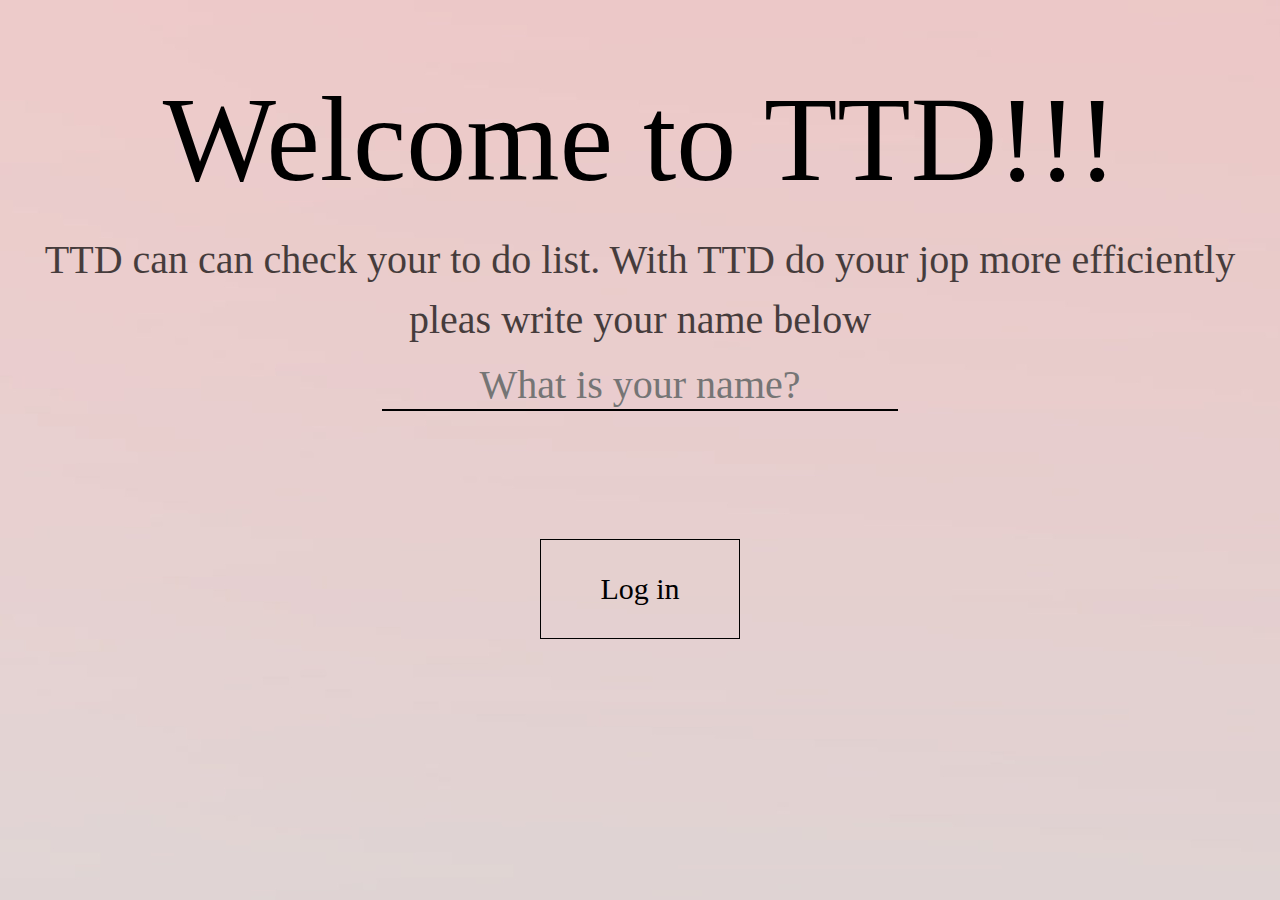
<file: index.html>
<!DOCTYPE html>
<html lang="en">
  <head>
    <meta charset="UTF-8" />
    <meta http-equiv="X-UA-Compatible" content="IE=edge" />
    <meta name="viewport" content="width=device-width, initial-scale=1.0" />
    <link rel="stylesheet" href="css/style.css" />
    <link rel="preconnect" href="https://fonts.googleapis.com" />
    <title>Momentum</title>
  </head>

  <div class="log-in-page">
    <div class="log-in-page__title">
      <h1>Welcome to TTD!!!</h1>
      <p>
        TTD can can check your to do list. With TTD do your jop more efficiently
      </p>
      <p>pleas write your name below</p>
    </div>
    <div class="log-in-page__form">
      <form id="login-form">
        <input
          class="login-input"
          required
          minlength="3"
          maxlength="15"
          type="text"
          placeholder="What is your name?"
        />

        <div>
          <button>Log in</button>
        </div>
      </form>
    </div>
  </div>

  <body>
    <main class="main-screen">
      <div class="main-button">
        <button id="remove" class="hidden">Log out</button>
      </div>

      <div class="main-hello">
        <h1 id="greeting" class="hidden"></h1>
      </div>

      <div class="toDo-Left">
        <div class="date-time">
          <h1 class="calendar"></h1>
          <h2 class="clock">00:00:00</h2>
        </div>

        <div id="weather">
          <span></span>
          <span></span>
        </div>
      </div>

      <div class="toDo-Right">
        <span class="todo-right__title"> Today's To Do </span>

        <form id="todo-form">
          <input
            type="text"
            placeholder="Write Your to do and press Enter"
            required
            class="todo-form__input"
            maxlength="40"
          />
        </form>
        <ul id="todo-list"></ul>
      </div>

      <div id="quotes">
        <div></div>
        <div></div>
      </div>
    </main>

    <div class="too-many-list hidden">
      <span> You write Too many To do list. Please delte completed one </span>
      <button>OKAY</button>
    </div>

    <script src="js/grettings.js"></script>
    <script src="js/clock.js"></script>
    <script src="js/quote.js"></script>
    <script src="js/bacground.js"></script>
    <script src="js/todo.js"></script>
    <script src="js/weather.js"></script>
  </body>
</html>
</file>
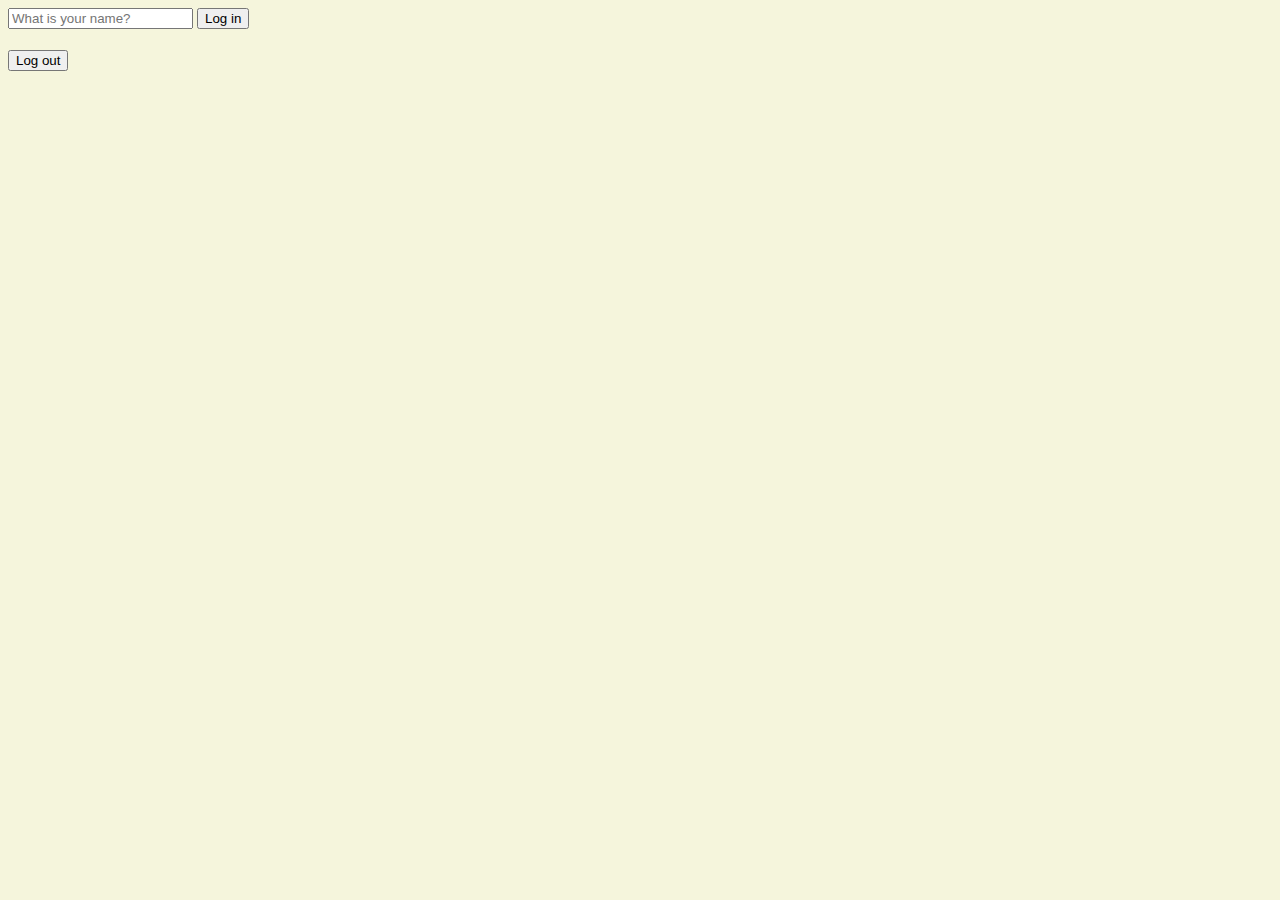
<file: momentum/index.html>
<!DOCTYPE html>
<html lang="en">
  <head>
    <meta charset="UTF-8" />
    <meta http-equiv="X-UA-Compatible" content="IE=edge" />
    <meta name="viewport" content="width=device-width, initial-scale=1.0" />
    <link rel="stylesheet" href="style.css" />
    <link rel="" href="" />
    <title>Momentum</title>
  </head>
  <body>
    <form class="hidden" id="login-form">
      <input
        required
        minlength="3"
        maxlength="15"
        type="text"
        placeholder="What is your name?"
      />
      <button>Log in</button>
    </form>
    <h1 id="greeting" class="hidden"></h1>

    <button id="remove" class="hidden">Log out</button>

    <script src="script.js"></script>
  </body>
</html>
</file>
<file: momentum/style.css>
body {
  background-color: beige;
}
</file>
<file: css/style.css>
@import "reset.css";
/*screens*/
@import "main-screen.css";
/*componets*/
@import "components/log-inPage.css";
@import "components/todo-left.css";
@import "components/todo-right.css";
@import "components/log-out.css";
@import "components/gretting.css";
@import "components/animation.css";

.bgImage {
  position: absolute;
  top: 0;
  left: 0;
  width: 100%;
  height: 100%;
  z-index: -1;
}

.too-many-list {
  position: absolute;
  z-index: 99;
  height: 100vh;
  width: 100vw;
  background-color: rgba(160, 158, 158, 0.466);
  display: flex;
  top: 0;
  justify-content: center;
  align-items: center;
  font-size: 32px;
}

.hidden {
  display: none;
}
</file>
